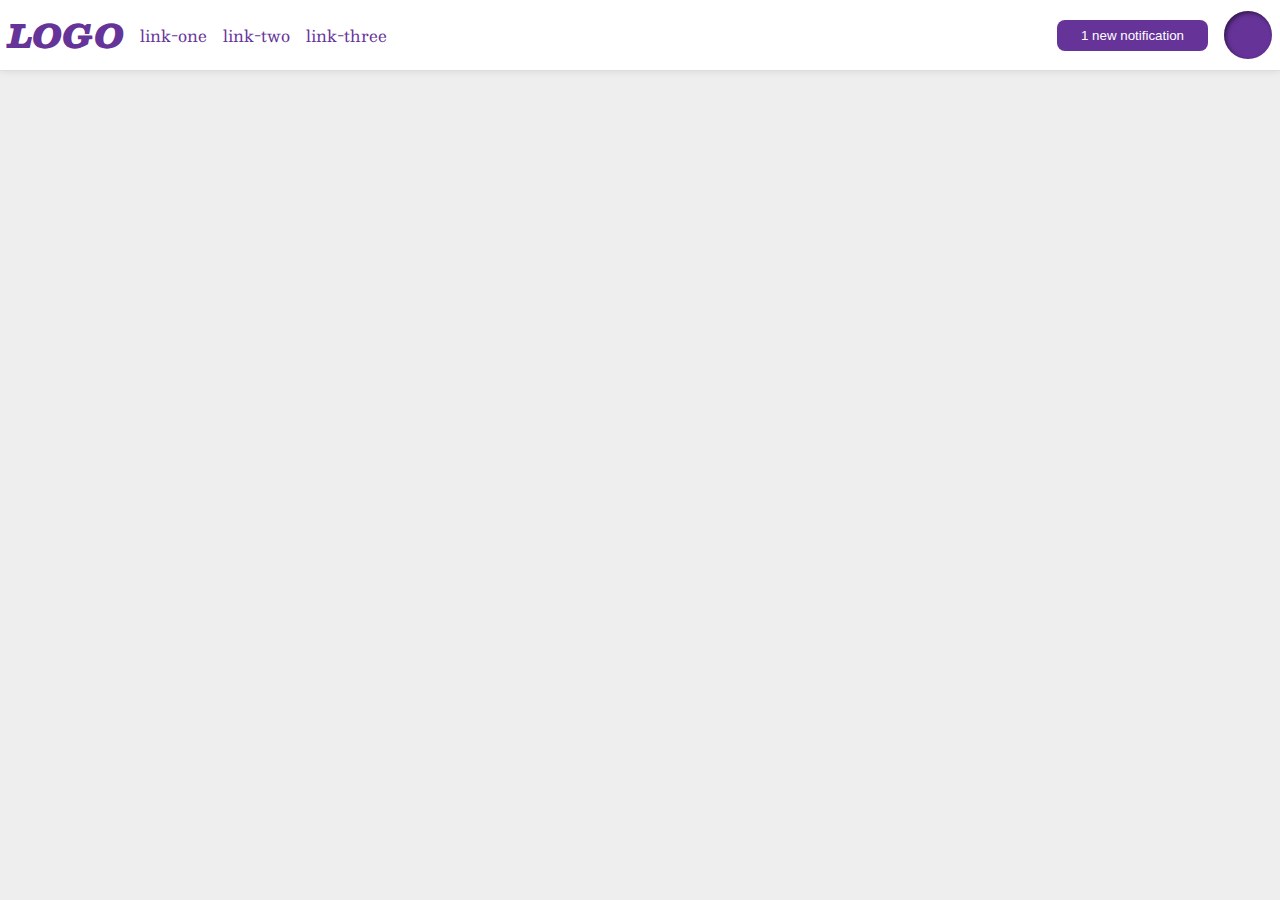
<file: flex/03-flex-header-2/index.html>
<!DOCTYPE html>
<html lang="en">
  <head>
    <meta charset="UTF-8">
    <meta http-equiv="X-UA-Compatible" content="IE=edge">
    <meta name="viewport" content="width=device-width, initial-scale=1.0">
    <title>Flex Header 2</title>
    <link rel="stylesheet" href="style.css">
  </head>
  <body>
    <div class="header">
      <div class="left-items">
        <div class="logo">
          LOGO
        </div>
        <ul class="links">
          <li><a href="https://google.com">link-one</a></li>
          <li><a href="https://google.com">link-two</a></li>
          <li><a href="https://google.com">link-three</a></li>
        </ul>
      </div>
      <div class="right-items">
        <button class="notifications">
          1 new notification
        </button>
        <div class="profile-image"></div>
      </div>
    </div>
  </body>
</html>
</file>
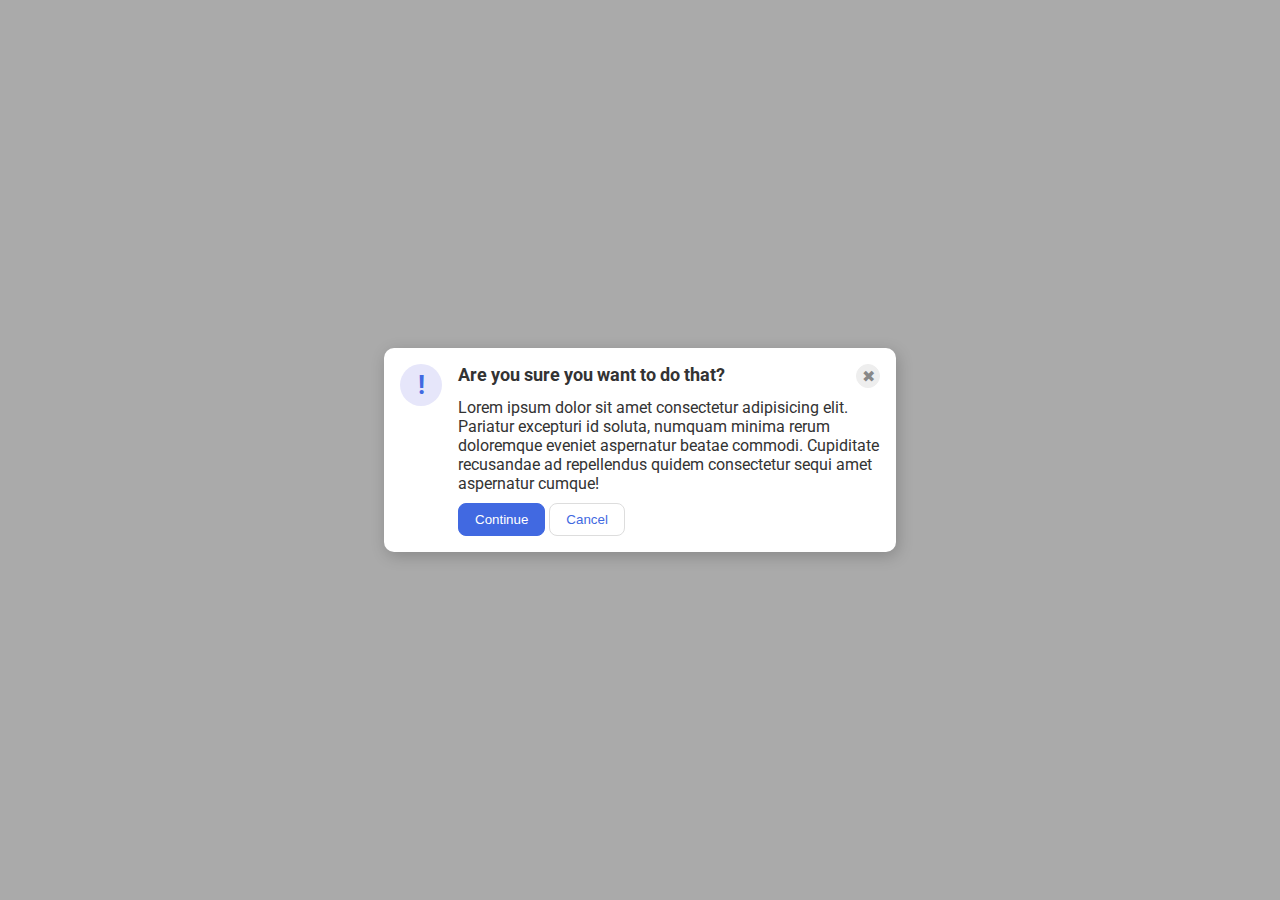
<file: flex/05-flex-modal/index.html>
<!DOCTYPE html>
<html lang="en">
  <head>
    <meta charset="UTF-8">
    <meta http-equiv="X-UA-Compatible" content="IE=edge">
    <meta name="viewport" content="width=device-width, initial-scale=1.0">
    <link rel="stylesheet" href="style.css">
    <title>Modal</title>
  </head>
  <body>
    <div class="modal">
      <div class="icon">!</div>
      <div class="container">
        <div class="child unique">
          <div class="header">Are you sure you want to do that?</div>
          <button class="close-button">✖</button>
        </div>
        <div class="text">Lorem ipsum dolor sit amet consectetur adipisicing elit. Pariatur excepturi id soluta, numquam minima rerum doloremque eveniet aspernatur beatae commodi. Cupiditate recusandae ad repellendus quidem consectetur sequi amet aspernatur cumque!</div>
        <div class="child">
          <button class="continue">Continue</button>
          <button class="cancel">Cancel</button>
      </div>
      </div>
    </div>
  </body>
</html>
</file>
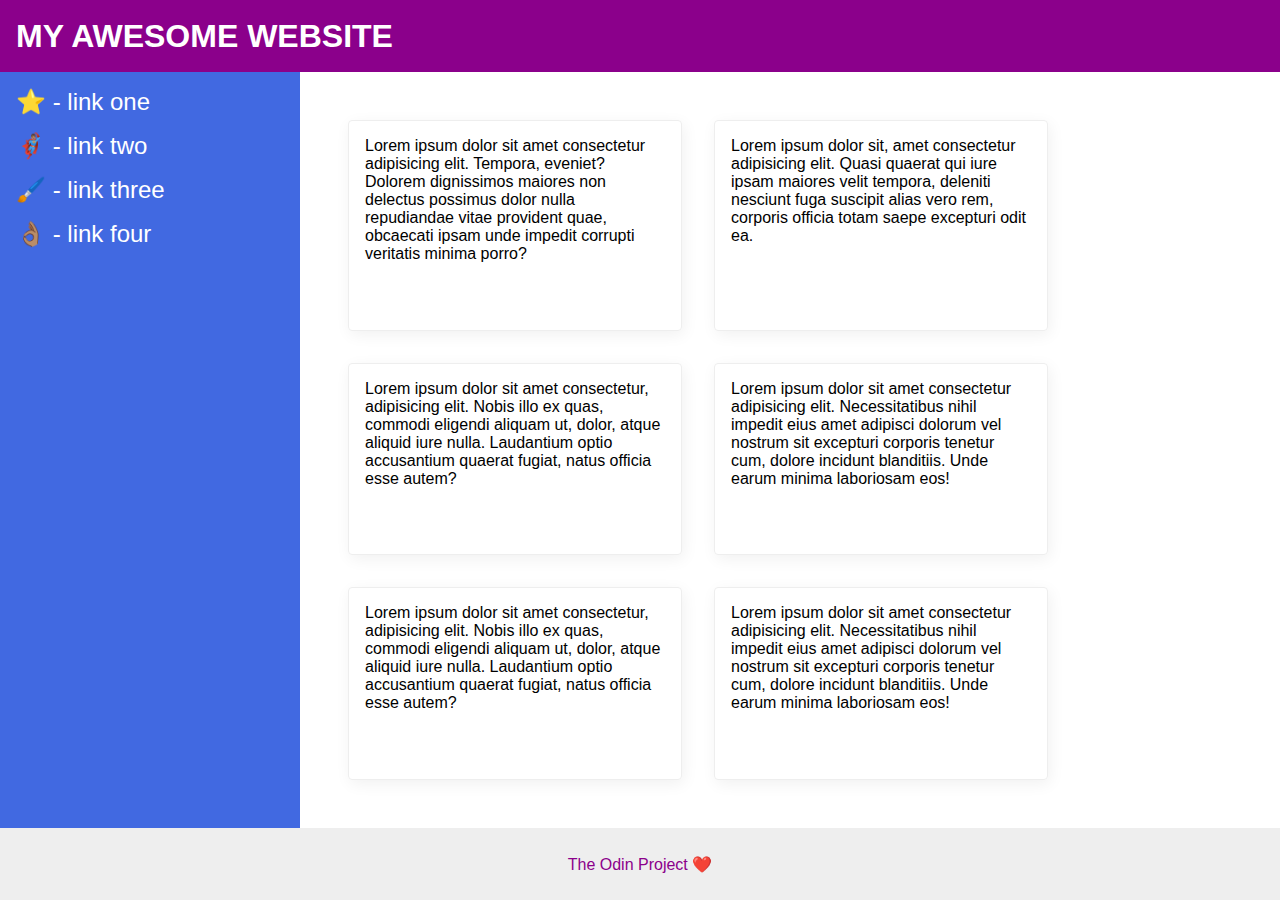
<file: flex/07-flex-layout-2/index.html>
<!DOCTYPE html>
<html lang="en">
  <head>
    <meta charset="UTF-8">
    <meta http-equiv="X-UA-Compatible" content="IE=edge">
    <meta name="viewport" content="width=device-width, initial-scale=1.0">
    <title>The Holy Grail</title>
    <link rel="stylesheet" href="style.css">
  </head>
  <body>
    <div class="header">
      MY AWESOME WEBSITE
    </div>
    
    <div class="body">
      <div class="sidebar">
        <ul>
          <li><a href="#">⭐ - link one</a></li>
          <li><a href="#">🦸🏽‍♂️ - link two</a></li>
          <li><a href="#">🖌️ - link three</a></li>
          <li><a href="#">👌🏽 - link four</a></li>
        </ul>
      </div>

      <div class="content">
        <div class="card">Lorem ipsum dolor sit amet consectetur adipisicing elit. Tempora, eveniet? Dolorem dignissimos maiores non delectus possimus dolor nulla repudiandae vitae provident quae, obcaecati ipsam unde impedit corrupti veritatis minima porro?</div>
        <div class="card">Lorem ipsum dolor sit, amet consectetur adipisicing elit. Quasi quaerat qui iure ipsam maiores velit tempora, deleniti nesciunt fuga suscipit alias vero rem, corporis officia totam saepe excepturi odit ea.</div>
        <div class="card">Lorem ipsum dolor sit amet consectetur, adipisicing elit. Nobis illo ex quas, commodi eligendi aliquam ut, dolor, atque aliquid iure nulla. Laudantium optio accusantium quaerat fugiat, natus officia esse autem?</div>
        <div class="card">Lorem ipsum dolor sit amet consectetur adipisicing elit. Necessitatibus nihil impedit eius amet adipisci dolorum vel nostrum sit excepturi corporis tenetur cum, dolore incidunt blanditiis. Unde earum minima laboriosam eos!</div>
        <div class="card">Lorem ipsum dolor sit amet consectetur, adipisicing elit. Nobis illo ex quas, commodi eligendi aliquam ut, dolor, atque aliquid iure nulla. Laudantium optio accusantium quaerat fugiat, natus officia esse autem?</div>
        <div class="card">Lorem ipsum dolor sit amet consectetur adipisicing elit. Necessitatibus nihil impedit eius amet adipisci dolorum vel nostrum sit excepturi corporis tenetur cum, dolore incidunt blanditiis. Unde earum minima laboriosam eos!</div>
      </div>
    </div>

    <div class="footer">
      The Odin Project ❤️
    </div>
  </body>
</html>
</file>
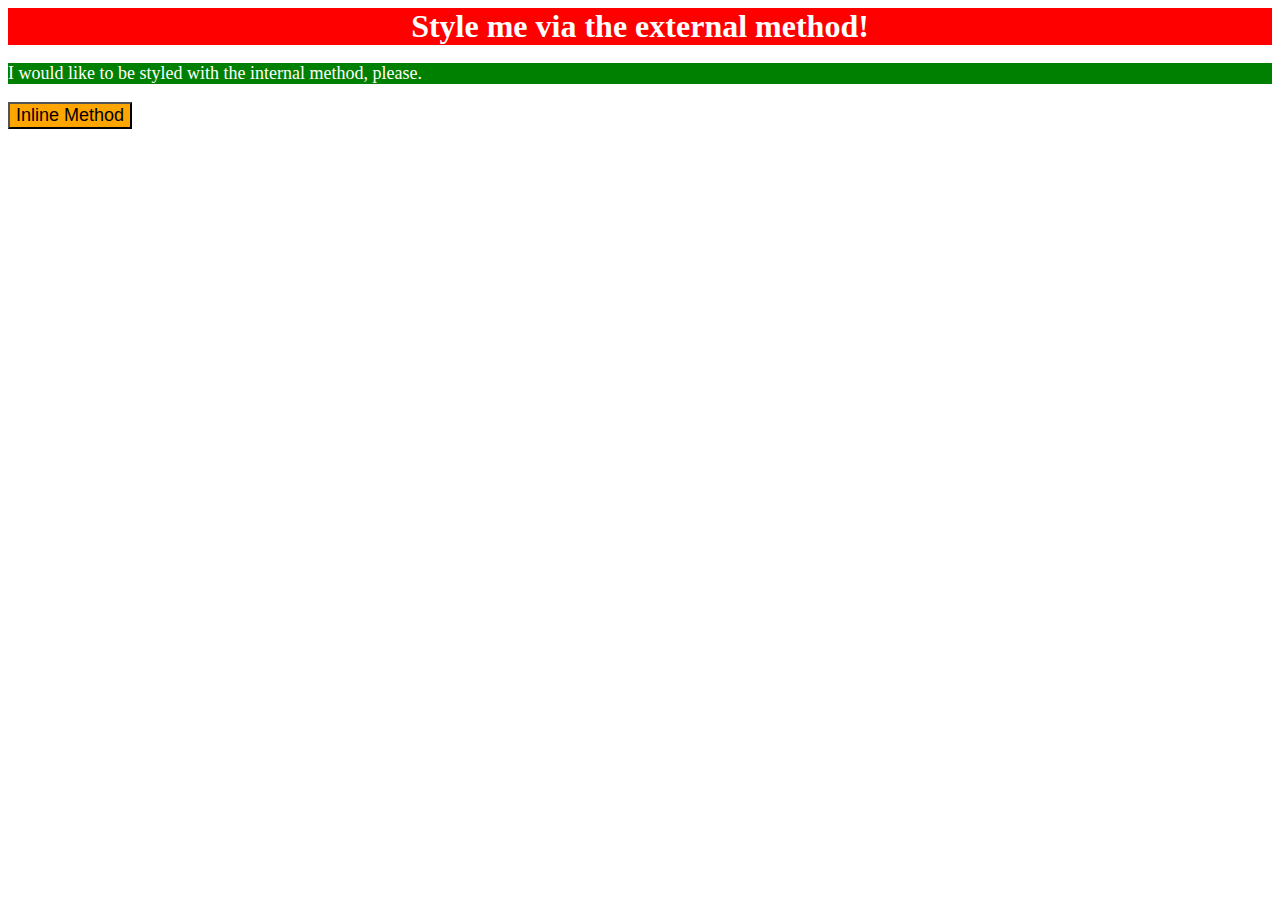
<file: foundations/01-css-methods/index.html>
<!DOCTYPE html>
<html lang="en">
  <head>
    <meta charset="UTF-8">
    <meta http-equiv="X-UA-Compatible" content="IE=edge">
    <meta name="viewport" content="width=device-width, initial-scale=1.0">
    <link rel="stylesheet" href="style.css">
    <title>Methods for Adding CSS</title>
    <style>
      p {
        background-color: green;
        color: white;
        font-size: 18px;
      }
    </style>
  </head>
  <body>
    <div>Style me via the external method!</div>
    <p>I would like to be styled with the internal method, please.</p>
    <button style="background-color: orange; font-size: 18px">Inline Method</button>
  </body>
</html>
</file>
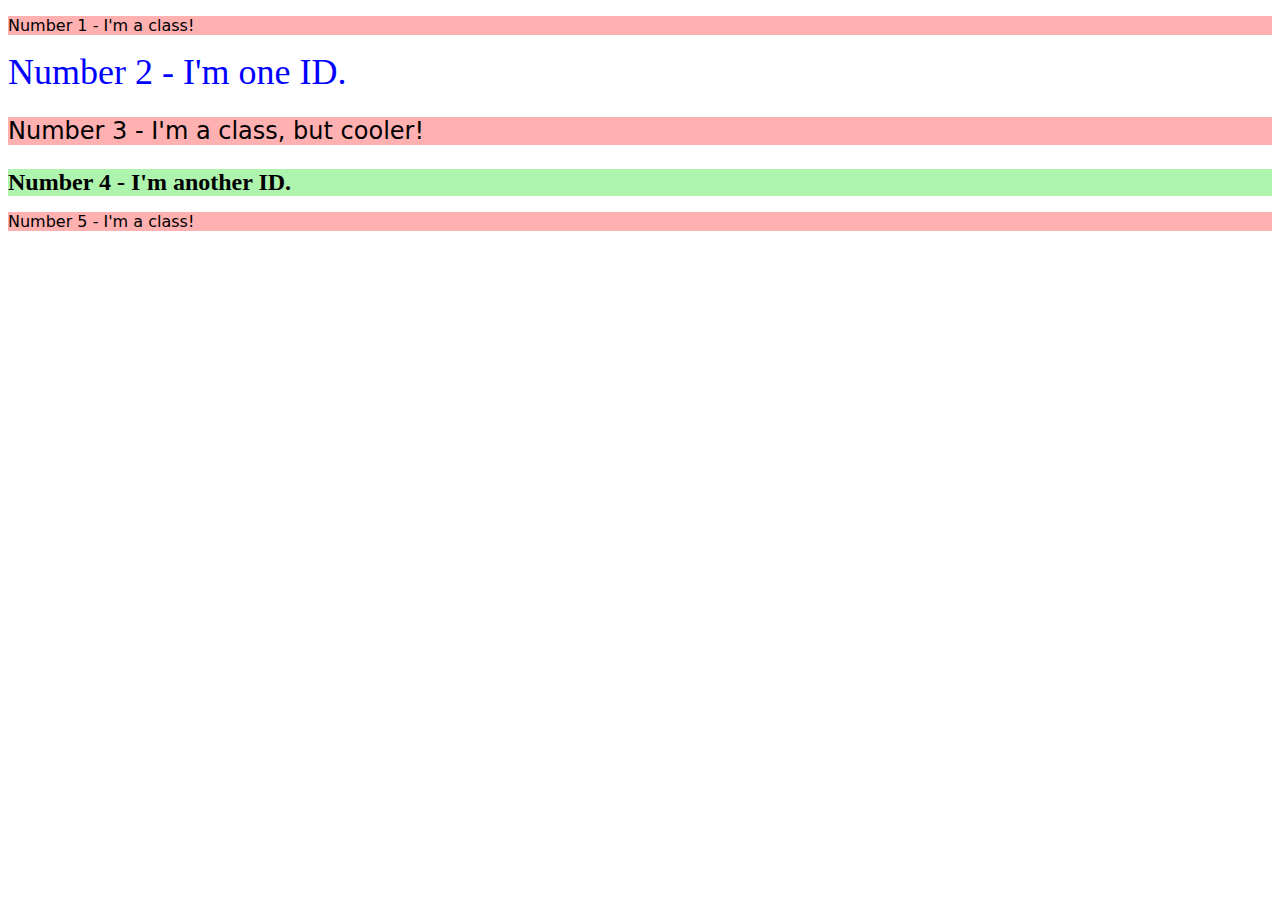
<file: foundations/02-class-id-selectors/index.html>
<!DOCTYPE html>
<html lang="en">
  <head>
    <meta charset="UTF-8">
    <meta http-equiv="X-UA-Compatible" content="IE=edge">
    <meta name="viewport" content="width=device-width, initial-scale=1.0">
    <title>Class and ID Selectors</title>
    <link rel="stylesheet" href="style.css">
  </head>
  <body>
    <p class="odd">Number 1 - I'm a class!</p>
    <div id="id-one">Number 2 - I'm one ID.</div>
    <p class="odd special">Number 3 - I'm a class, but cooler!</p>
    <div id="id-two" class="special">Number 4 - I'm another ID.</div>
    <p class="odd">Number 5 - I'm a class!</p>
  </body>
</html>
</file>
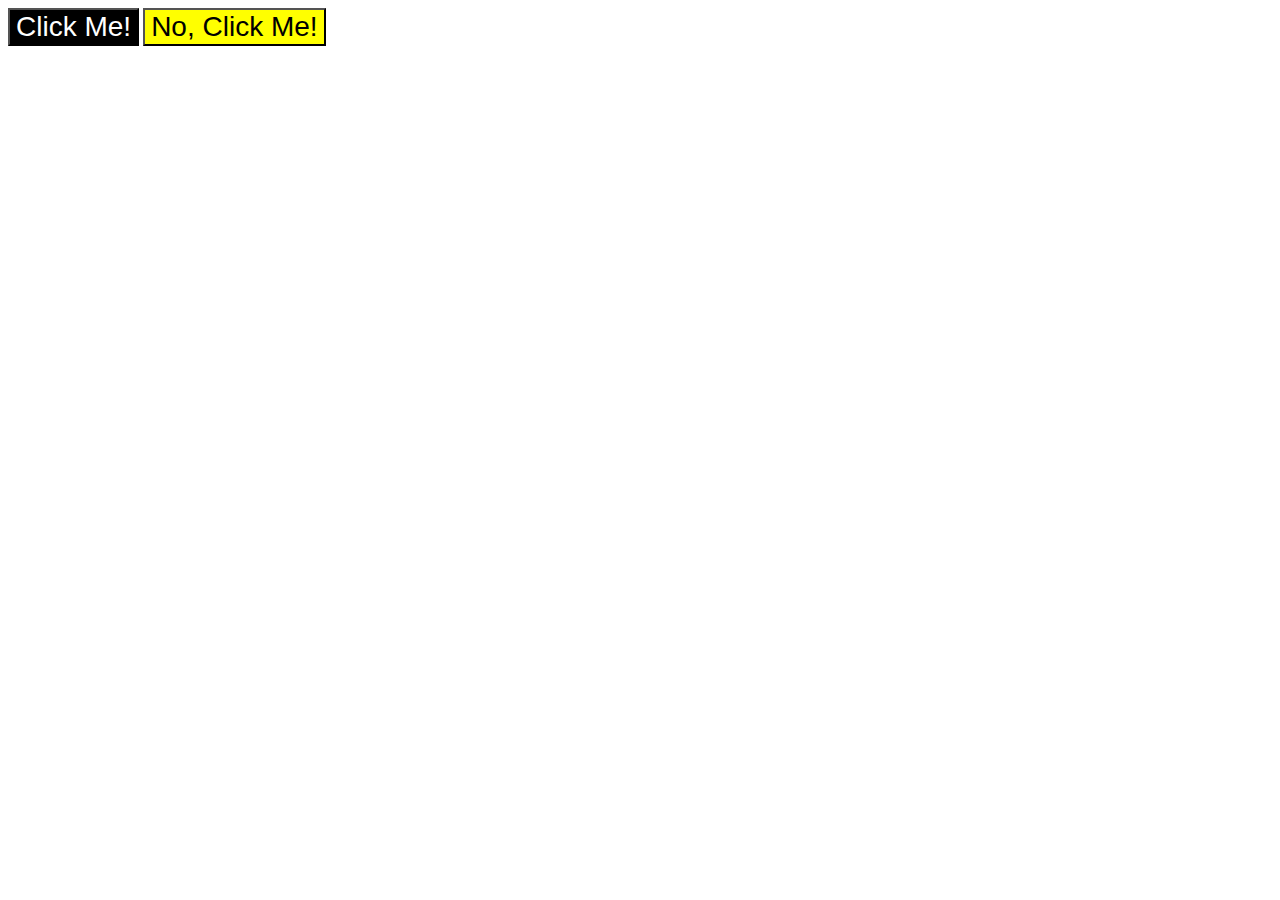
<file: foundations/03-grouping-selectors/index.html>
<!DOCTYPE html>
<html lang="en">
  <head>
    <meta charset="UTF-8">
    <meta http-equiv="X-UA-Compatible" content="IE=edge">
    <meta name="viewport" content="width=device-width, initial-scale=1.0">
    <title>Grouping Selectors</title>
    <link rel="stylesheet" href="style.css">
  </head>
  <body>
    <button class="buttonOne">Click Me!</button>
    <button class="buttonTwo">No, Click Me!</button>
  </body>
</html>
</file>
<file: flex/03-flex-header-2/style.css>
/* this is some magical font-importing.  
you'll learn about it later. */
@import url('https://fonts.googleapis.com/css2?family=Besley:ital,wght@0,400;1,900&display=swap');

body {
  margin: 0;
  background: #eee;
  font-family: Besley, serif;
}

.header {
  background: white;
  border-bottom: 1px solid #ddd;
  box-shadow: 0 0 8px rgba(0,0,0,.1);
  display: flex;
  justify-content: space-between;
  padding: 8px;
}

.left-items, .right-items {
  display: flex;
  gap: 16px;
  align-items: center;
}

.profile-image {
  background: rebeccapurple;
  box-shadow: inset 2px 2px 4px rgba(0,0,0,.5);
  border-radius: 50%;
  width: 48px;
  height: 48px;
}

.logo {
  color: rebeccapurple;
  font-size: 32px;
  font-weight: 900;
  font-style: italic;
}

button {
  border: none;
  border-radius: 8px;
  background: rebeccapurple;
  color: white;
  padding: 8px 24px;
}

a {
  /* this removes the line under our links */
  text-decoration: none;
  color: rebeccapurple;
}

ul {
  list-style-type: none;
  display: flex;
  align-items: center;
  gap: 16px;
  margin: 0;
  padding: 0;
}
</file>
<file: flex/05-flex-modal/style.css>
@import url('https://fonts.googleapis.com/css2?family=Roboto:wght@400;700&display=swap');

html, body {
  height: 100%;
}

body {
  font-family: Roboto, sans-serif;
  margin: 0;
  background: #aaa;
  color: #333;
  /* I'll give you this one for free lol */
  display: flex;
  align-items: center;
  justify-content: center;
}

.modal {
  background: white;
  width: 480px;
  border-radius: 10px;
  box-shadow: 2px 4px 16px rgba(0,0,0,.2);
  display: flex;
  padding: 16px;
  gap: 16px;
}

.container {
  display: flex;
  flex-direction: column;
  gap: 10px;
}

.unique {
  display: flex;
  justify-content: space-between;
}

.header {
  font-weight: bold;
  font-size: 18px;
}

.icon {
  color: royalblue;
  font-size: 26px;
  font-weight: 700;
  background: lavender;
  width: 42px;
  height: 42px;
  border-radius: 50%;
  display: flex;
  align-items: center;
  justify-content: center;
  flex-shrink: 0;
}

.close-button {
  background: #eee;
  border-radius: 50%;
  color: #888;
  font-weight: 400;
  font-size: 16px;
  height: 24px;
  width: 24px;
  display: flex;
  align-items: center;
  justify-content: center;
  border: 1px solid #eee;
  padding: 0;
}

button {
  cursor: pointer;
  padding: 8px 16px;
  border-radius: 8px;
}

button.continue {
  background: royalblue;
  border: 1px solid royalblue;
  color: white;
}

button.cancel {
  background: white;
  border: 1px solid #ddd;
  color: royalblue;
}
</file>
<file: flex/07-flex-layout-2/style.css>
body {
  font-family: -apple-system, BlinkMacSystemFont, 'Segoe UI', Roboto, Oxygen, Ubuntu, Cantarell, 'Open Sans', 'Helvetica Neue', sans-serif;
  margin: 0;
  min-height: 100vh;
  display: flex;
  flex-direction: column;
}

.header {
  height: 72px;
  background: darkmagenta;
  color: white;
  display: flex;
  align-items: center;
  padding: 0 16px;
  font-size: 32px;
  font-weight: 900;
}

.body {
  flex: 1;
  display: flex;
}

.content {
  padding: 48px;
  display: flex;
  flex-wrap: wrap;
  gap: 32px;
}

.card {
  border: 1px solid #eee;
  box-shadow: 2px 4px 16px rgba(0,0,0,.06);
  border-radius: 4px;
  padding: 16px;
  width: 300px;
}

.footer {
  height: 72px;
  background: #eee;
  color: darkmagenta;
  display: flex;
  align-items: center;
  justify-content: center;
}

.sidebar {
  width: 300px;
  background: royalblue;
  box-sizing: border-box;
  flex-shrink: 0;
  padding: 16px;
}

ul {
  list-style-type: none;
  margin: 0;
  padding: 0;
}

li {
  margin-bottom: 16px;
}

a {
  color: white;
  text-decoration: none;
  font-size: 24px;
}
</file>
<file: foundations/01-css-methods/style.css>
div {
    background-color: red;
    color: white;
    font-size: 32px;
    text-align: center;
    font-weight: bold;
}
</file>
<file: foundations/02-class-id-selectors/style.css>
.odd {
    background-color: rgba(255, 0, 0, 0.308);
    font-family: Verdana, "DejaVu Sans", sans-serif;
}

.special {
    font-size: 24px;
}

#id-one {
    color: rgb(0, 0, 255);
    font-size: 36px;
}

#id-two {
    background-color: #90ee90b9;
    font-weight: bold;
}
</file>
<file: foundations/03-grouping-selectors/style.css>
.buttonOne {
    background-color: black;
    color: white;
}

.buttonTwo {
    background-color: yellow;
}

.buttonOne, .buttonTwo {
    font-size: 28px;
    font-family: Helvetica, "Times New Roman", sans-serif;
}
</file>
